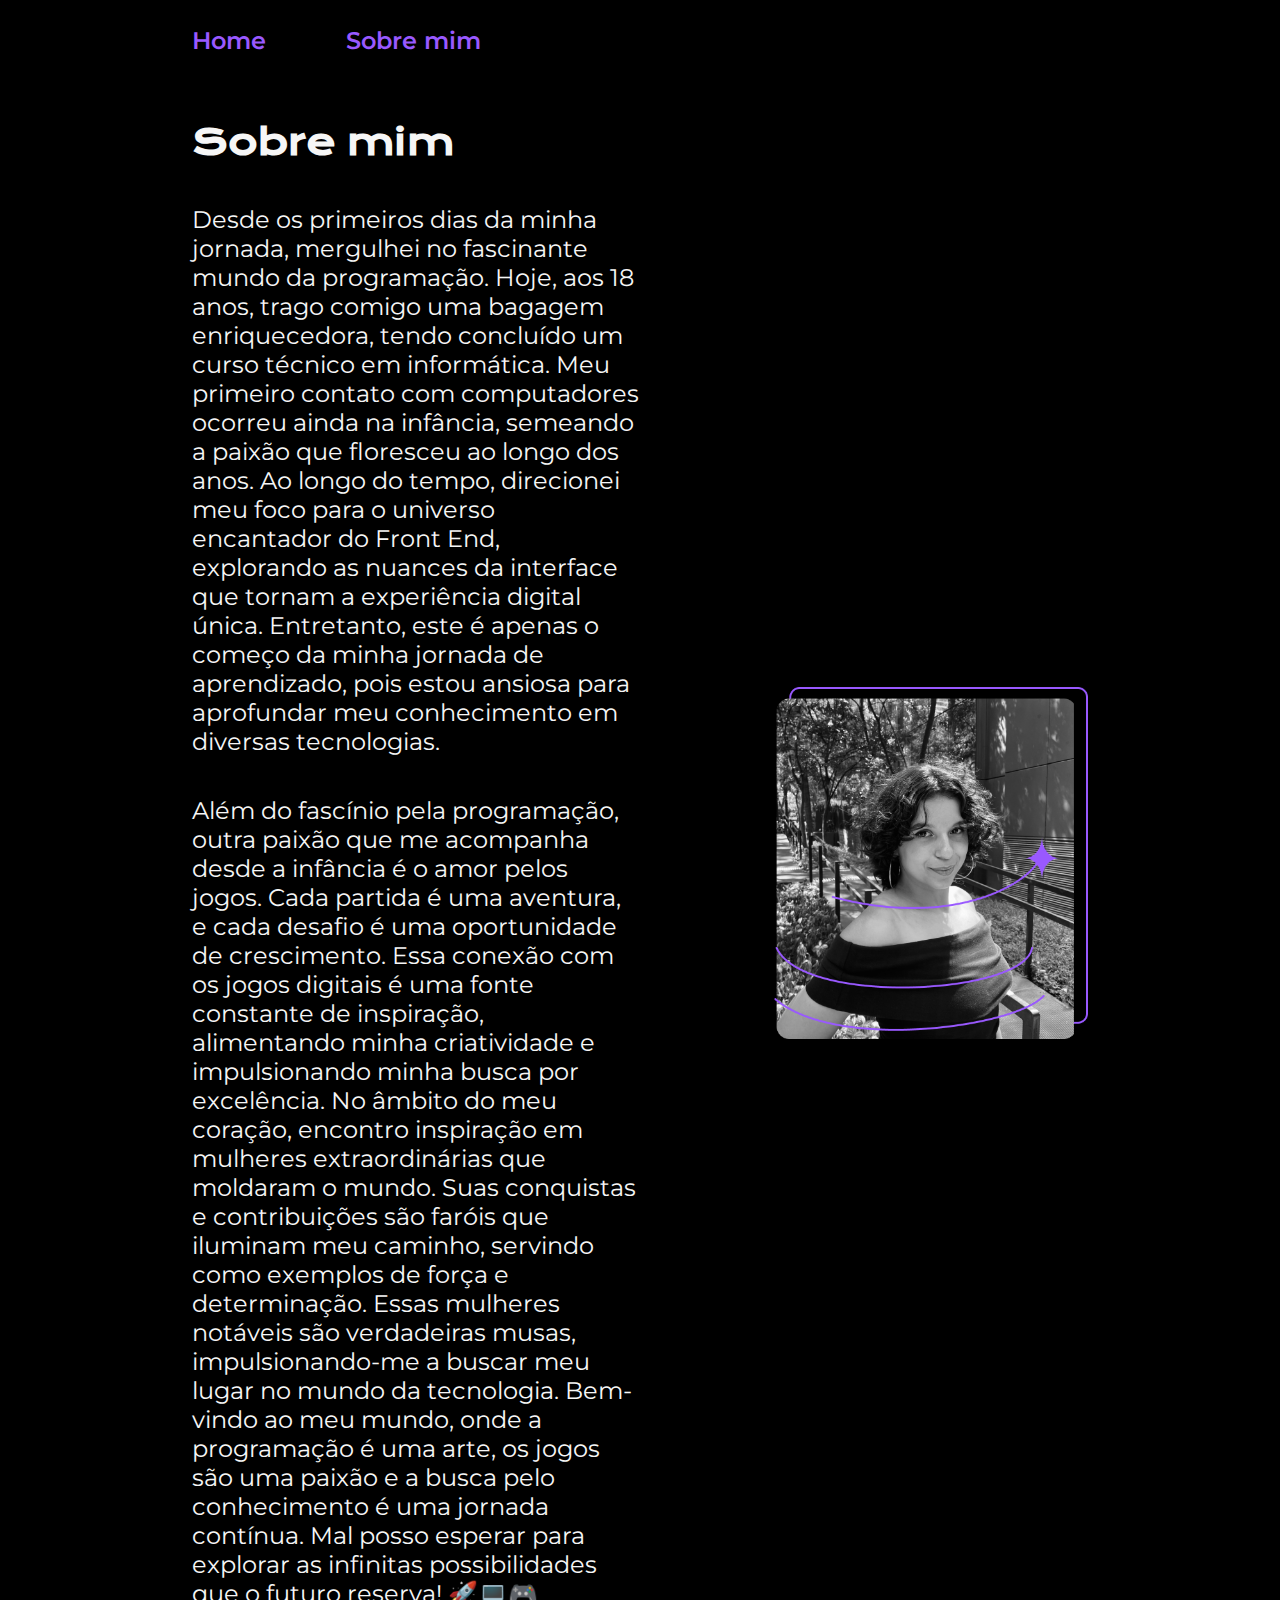
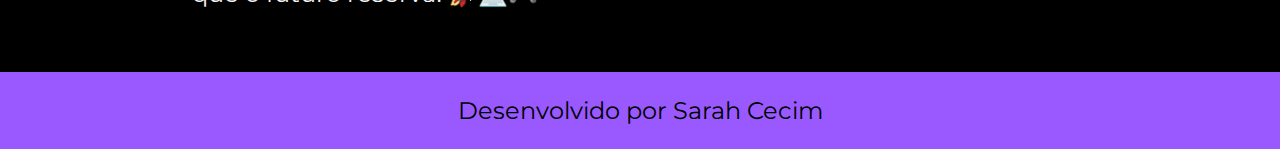
<file: about.html>
<!DOCTYPE html>
<html lang="pt-br">

<head>
    <meta charset="UTF-8">
    <meta http-equiv="X-UA-Compatible" content="IE=edge">
    <meta name="viewport" content="width=device-width, initial-scale=1.0">
    <title>Sobre mim</title>
    <link rel="stylesheet" href="./styles/style.css">
</head>

<body>
    <header class="cabecalho">
        <nav class="cabecalho__menu">
            <a class="cabecalho__menu__link" href="index.html">Home</a>
            <a class="cabecalho__menu__link" href="about.html">Sobre mim</a>
        </nav>
    </header>

    <main class="apresentacao">
        <section class="apresentacao__conteudo">
            <h1 class="apresentacao__conteudo__titulo">Sobre mim</h1>
            <p class="apresentacao__conteudo__texto">Desde os primeiros dias da minha jornada, mergulhei no fascinante mundo da programação. Hoje, aos 18 anos, trago comigo uma bagagem enriquecedora, tendo concluído um curso técnico em informática. Meu primeiro contato com computadores ocorreu ainda na infância, semeando a paixão que floresceu ao longo dos anos.

                Ao longo do tempo, direcionei meu foco para o universo encantador do Front End, explorando as nuances da interface que tornam a experiência digital única. Entretanto, este é apenas o começo da minha jornada de aprendizado, pois estou ansiosa para aprofundar meu conhecimento em diversas tecnologias.
            </p>
            <p class="apresentacao__conteudo__texto">
                Além do fascínio pela programação, outra paixão que me acompanha desde a infância é o amor pelos jogos. Cada partida é uma aventura, e cada desafio é uma oportunidade de crescimento. Essa conexão com os jogos digitais é uma fonte constante de inspiração, alimentando minha criatividade e impulsionando minha busca por excelência.

No âmbito do meu coração, encontro inspiração em mulheres extraordinárias que moldaram o mundo. Suas conquistas e contribuições são faróis que iluminam meu caminho, servindo como exemplos de força e determinação. Essas mulheres notáveis são verdadeiras musas, impulsionando-me a buscar meu lugar no mundo da tecnologia.

Bem-vindo ao meu mundo, onde a programação é uma arte, os jogos são uma paixão e a busca pelo conhecimento é uma jornada contínua. Mal posso esperar para explorar as infinitas possibilidades que o futuro reserva! 🚀💻🎮</p>
        </section>
        <img class="apresentacao__imagem" src="./assets/Imagem.png" alt="Foto de Sarah Cecim">
    </main>

    <footer class="rodape">
        <p>Desenvolvido por Sarah Cecim</p>
    </footer>
</body>

</html>
</file>
<file: styles/style.css>
@import url('https://fonts.googleapis.com/css2?family=Krona+One&family=Montserrat:wght@400;600&display=swap');

:root {
    --cor-primaria: #000000;
    --cor-secundaria: #F6F6F6;
    --cor-terciaria: #9959ff;
    --cor-hover: #272727;

    --fonte-primaria: 'Krona One', sans-serif;
    --fonte-secundaria: 'Montserrat', sans-serif;
}
*{
    margin: 0;
    padding: 0;
}

body{
    box-sizing: border-box;
    background-color: var(--cor-primaria);
    color: var(--cor-secundaria);
}
.cabecalho{
    padding: 2% 0% 0% 15%;
}
.cabecalho__menu{
    display: flex;
    gap: 80px;
}
.cabecalho__menu__link{
    font-family: var(--fonte-secundaria);
    font-size: 1.5rem;
    font-weight: 600;
    color: var(--cor-terciaria);
    text-decoration: none;
}
.apresentacao{
    padding: 5% 15%;
    display: flex;
    align-items: center;
    justify-content: space-between;
    gap: 82px
}
.apresentacao__conteudo{
    width: 50%;
    display: flex;
    flex-direction: column;
    gap: 40px;
}

.apresentacao__conteudo__titulo{
    font-size: 2.25rem;
    font-family: var(--fonte-primaria);
}
.titulo-destaque{
    color: var(--cor-terciaria);
}
.apresentacao__conteudo__texto{
    font-size: 1.5rem;
    font-family: var(--fonte-secundaria);
}

.apresentacao__links{
    display: flex;
    flex-direction: column;
    justify-content: space-between;
    align-items: center;
    gap: 32px;
}
.apresentacao__links__subtitulo{
    font-family: var(--fonte-primaria);
    font-weight: 400;
    font-size: 1.5rem;
}
.apresentacao__links__navegacao{
    display: flex;
    justify-content: center;
    gap: 16px;
    border: 2px solid var(--cor-terciaria);
    width: 50%;
    text-align: center;
    border-radius: 8px;
    font-size: 1.5rem;
    font-weight: 600;
    padding: 21.5px 0;
    text-decoration: none;
    color: var(--cor-secundaria);
    font-family: var(--fonte-secundaria);
}
.apresentacao__links__link:hover{
    background-color: var(--cor-hover);
}

.apresentacao__imagem{
    width: 35%;
}

.rodape{
    color: var(--cor-primaria);
    background-color: var(--cor-terciaria);
    padding: 24px;
    text-align: center;
    font-family: var(--fonte-secundaria);
    font-size: 1.5rem;
    font-weight: 400;
}

@media (max-width: 1200px) {
    .cabecalho{
        padding: 10%;
    }

    .cabecalho__menu{
        justify-content: center;
    }

    .apresentacao {
        flex-direction: column-reverse;
        padding: 5%;
    }

    .apresentacao__conteudo {
        width: auto;
    }
}
</file>
